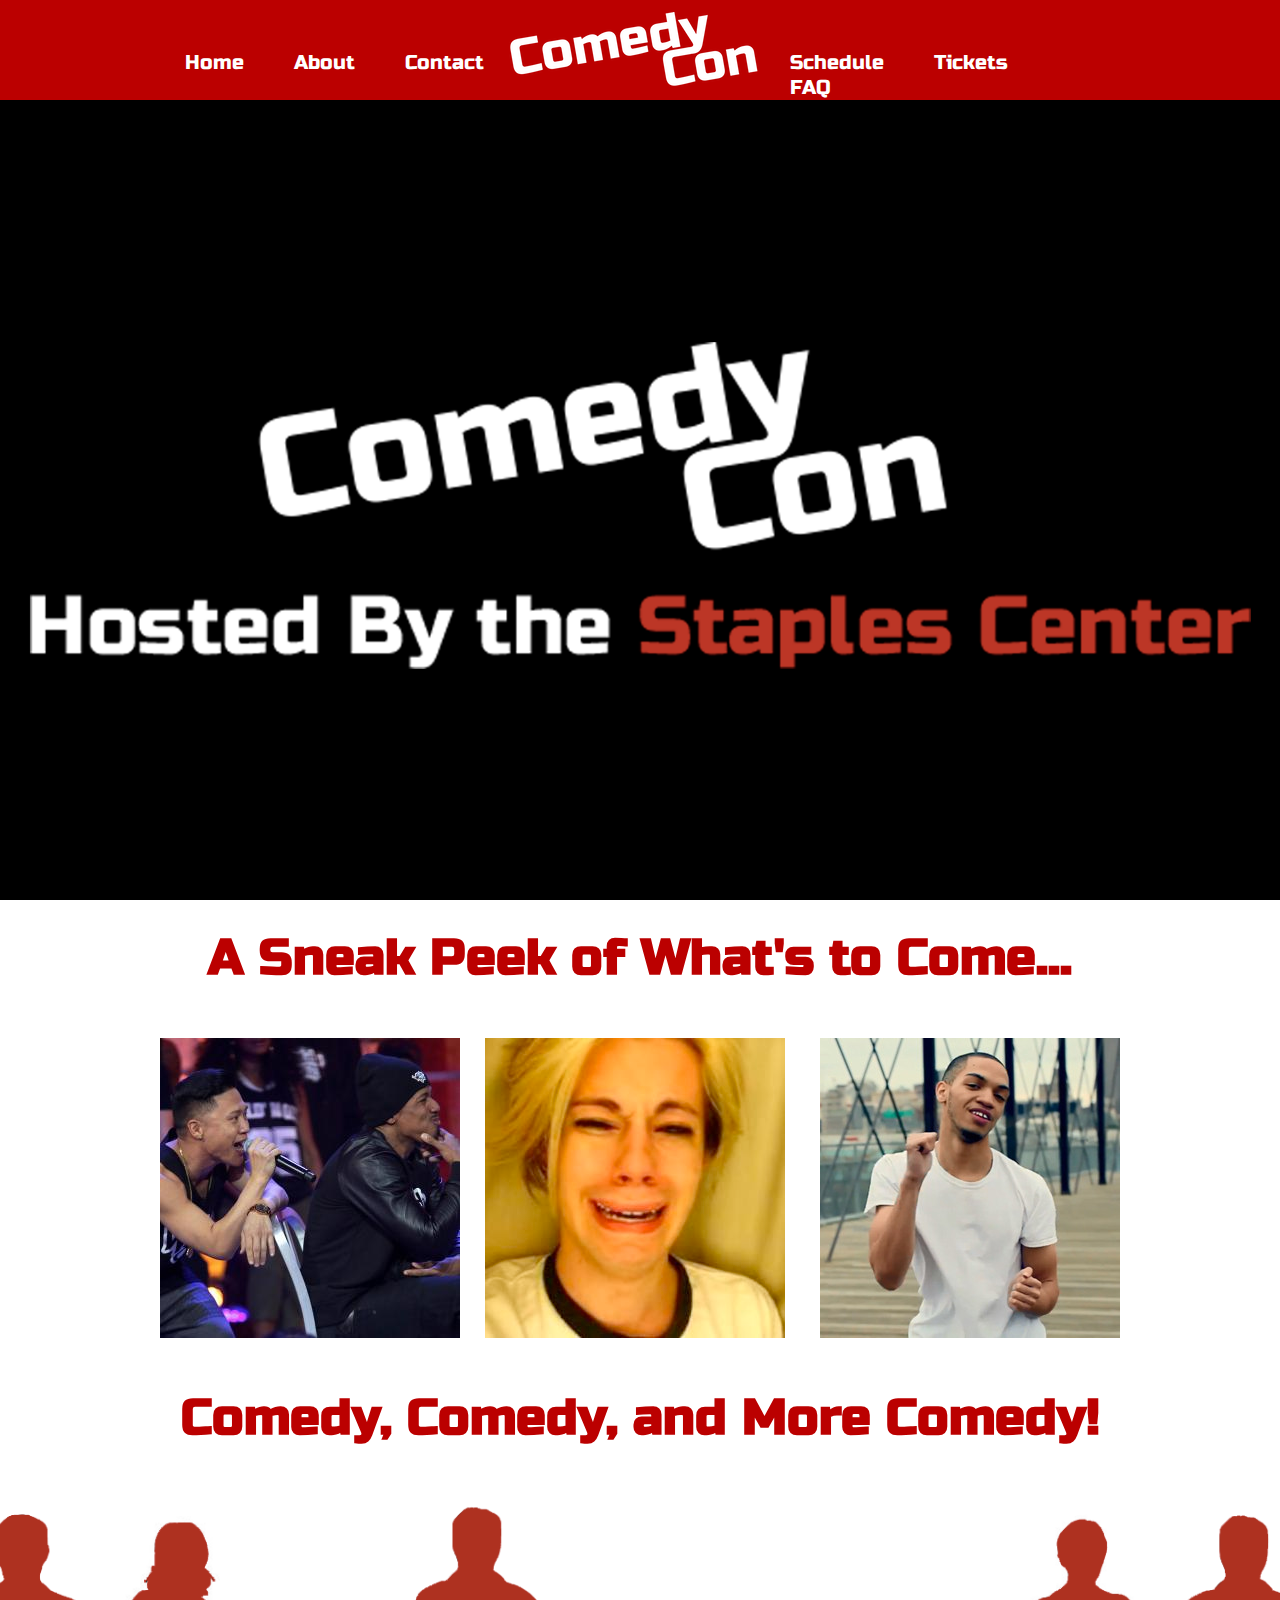
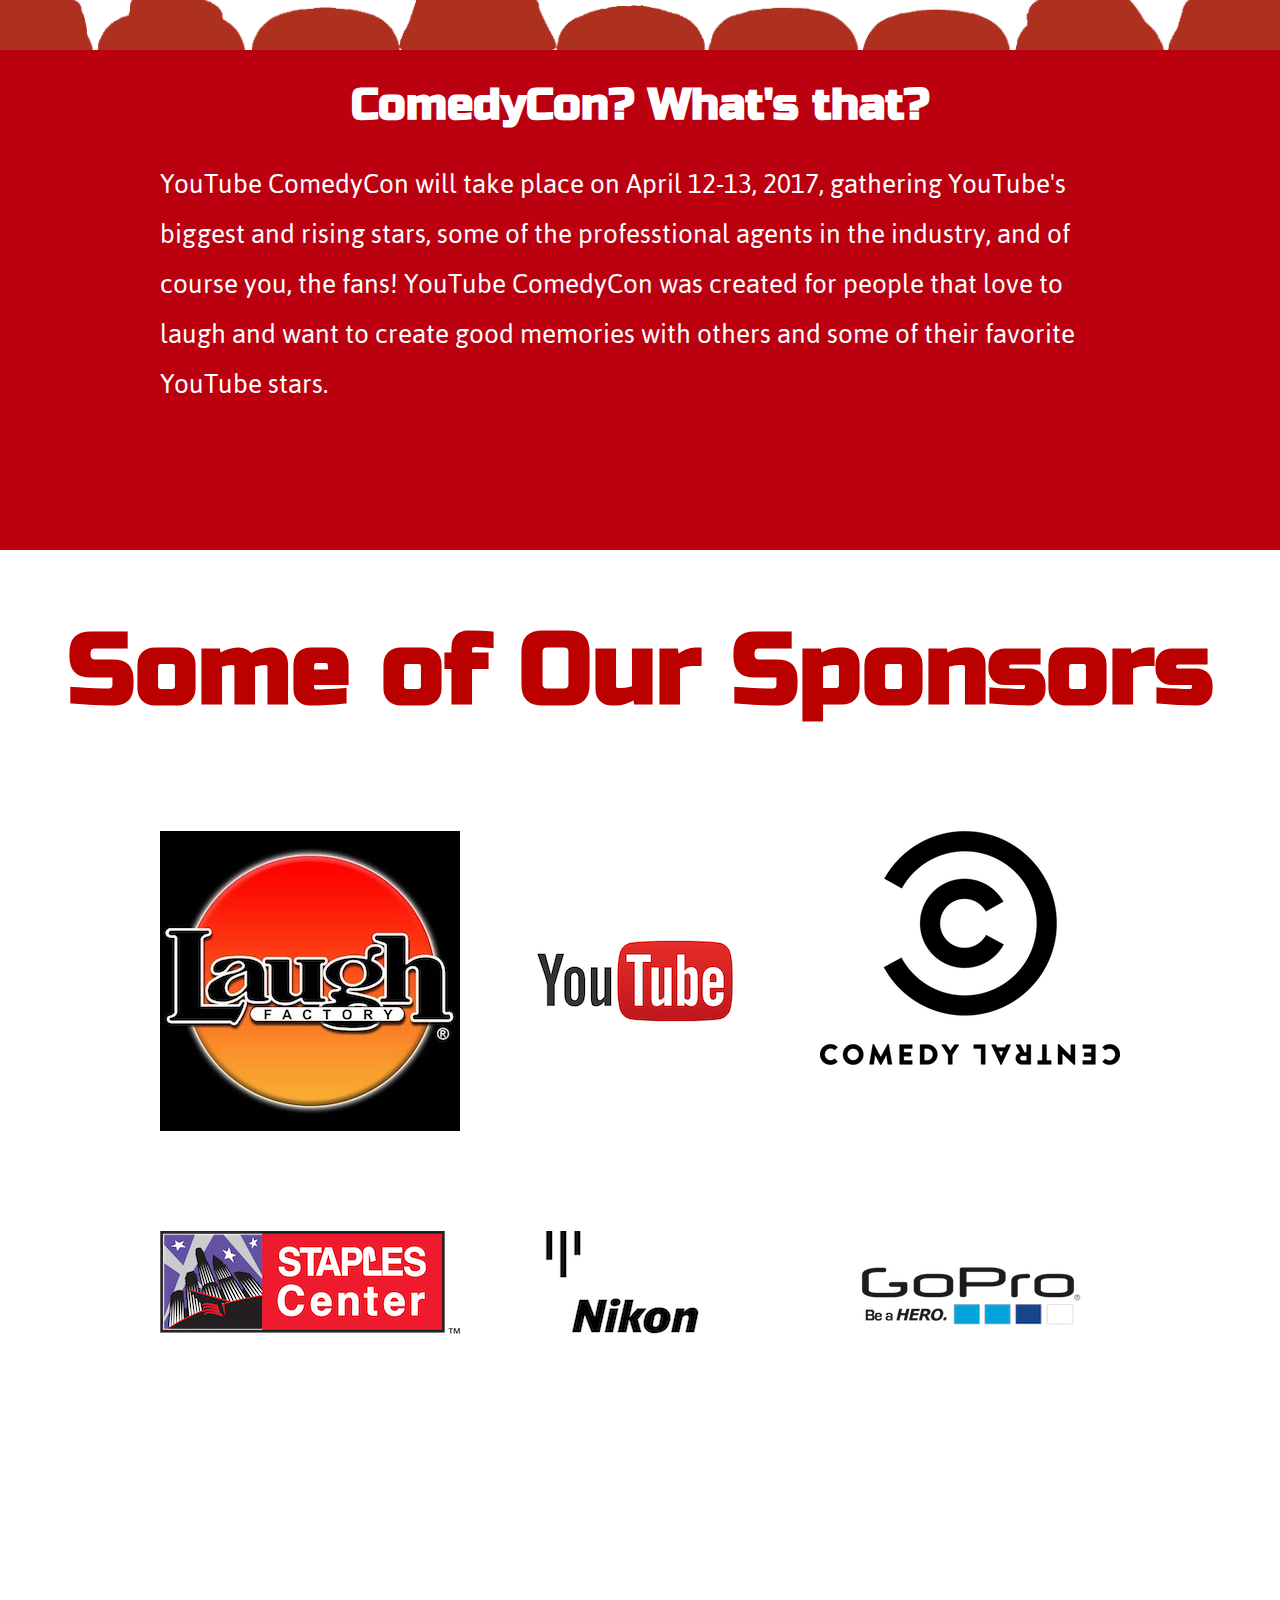
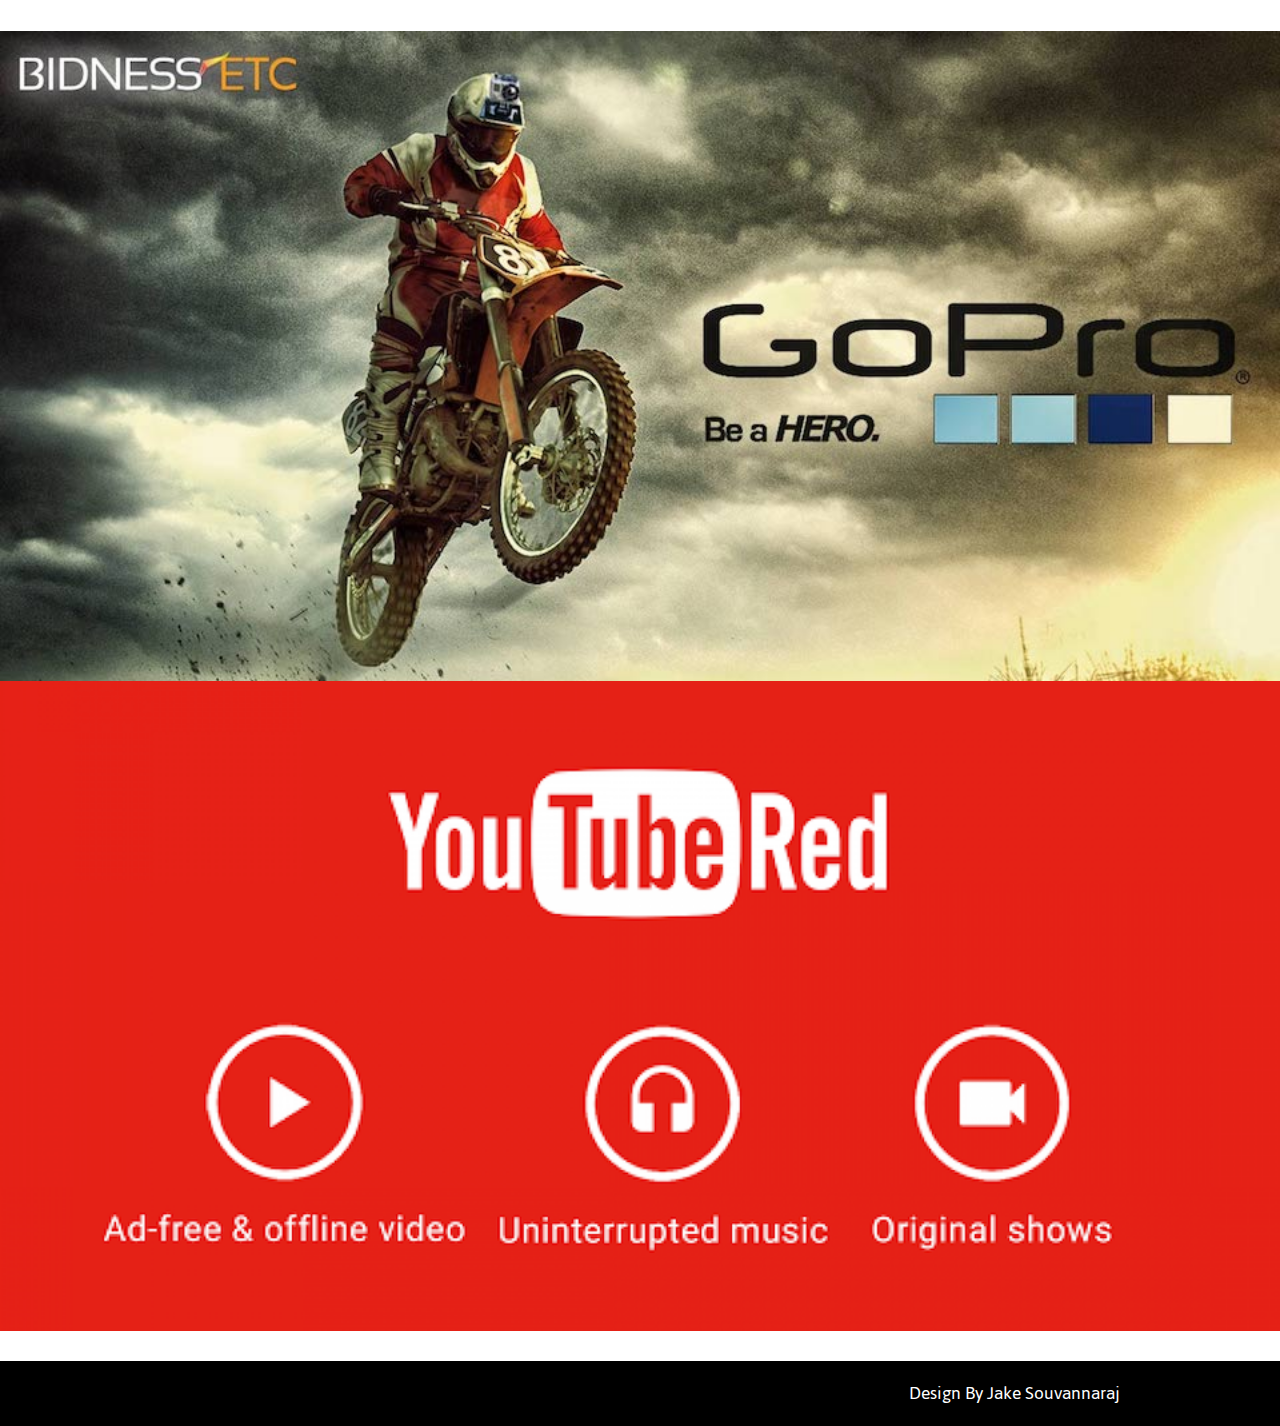
<file: index.html>
<!DOCTYPE html>
<html>
    <head>
        <title>YouTube ComedyCon: America's Largest Comedy Festival</title>
        <link href="style.css" type="text/css" rel="stylesheet">
        <link href="https://fonts.googleapis.com/css?family=Jaldi|Russo+One" rel="stylesheet">
    </head>
    
    <body>
           <div id="header" class="clearfix">
        <ul>
            <li><a href="index.html">Home</a></li>
            <li><a href="about.html">About</a></li>
            <li><a href="contact.html">Contact</a></li>
            <li><a class="logo" href="index.html"></a></li>
            <li><a href="schedule.html">Schedule</a></li>
            <li><a href="tickets.html">Tickets</a></li>
            <li><a href="faq.html">FAQ</a></li>
        </ul>
    </div><!--end header-->
        
        <div id="backgroundwrapper">
            
        </div>
        
        <div id="texturehighlights"><br><br>
            <h1>A Sneak Peek of What's to Come...</h1>
            <div id="highlights">
                <div class="highlightbox"><img src="images/timothydelaghettohighlight.jpeg"></div>
                <div class="highlightbox"><img src="images/chriscrockerhighlight.jpg"></div>
                <div class="highlightboxlast"><img src="images/icejjfishhighlight.jpg"></div>
            </div>
            <h1>Comedy, Comedy, and More Comedy!</h1>
        </div>
        
        <div id="briefintro">
            <div class="center2">
                <br><br>
                <h1>ComedyCon? What's that?</h1><br><br>
                <p>YouTube ComedyCon will take place on April 12-13, 2017, gathering YouTube's biggest and rising stars, some of the professtional agents in the industry, and of course you, the fans! YouTube ComedyCon was created for people that love to laugh and want to create good memories with others and some of their favorite YouTube stars.</p>
            </div>
        </div>
        
           <div id="sponsorsbox"><br>
               <h1>Some of Our Sponsors</h1>
            <div id="sponsorships">
                <div class="sponsor"><img src="images/laughfactory.jpg" ></div>
                <div class="sponsor"><img src="images/youtubesponsor.png"></div>
                <div class="sponsorlast"><img src="images/comedycentralsponsor.png"></div>
                <div class="sponsor"><img src="images/staplessponsor.png"></div>
                <div class="sponsor"><img src="images/nikonsponsor.jpg"></div>
                <div class="sponsorlast"><img src="images/gopro.png"></div>
            </div>
        </div>
        
        <a href="https://gopro.com"><div id="ad1">
            
        </div></a>
        
        <a href="https://www.youtube.com/red"><div id="ad2">
            
        </div></a>
        
        <div id="footer">
            <div class="footerholder">
            <p>Design By Jake Souvannaraj</p>
            </div>
        </div>
    </body>

</html>
</file>
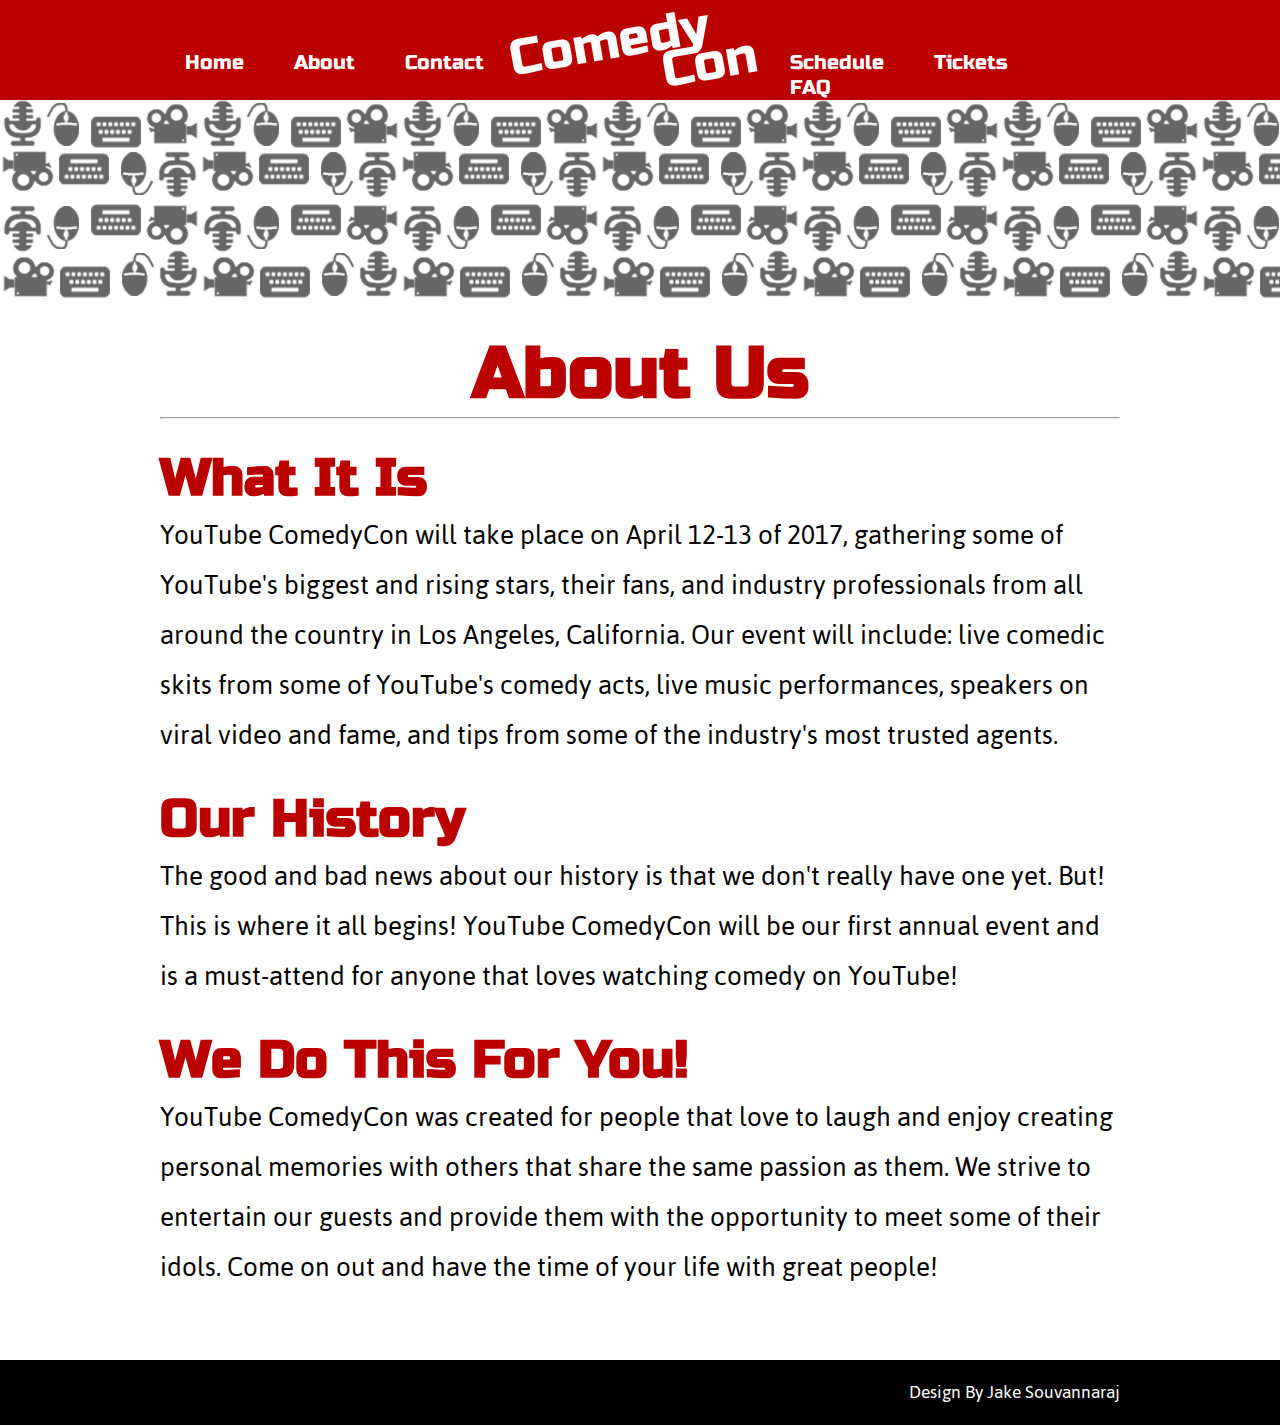
<file: about.html>
<!DOCTYPE html>
<html>
    <head>
        <title>YouTube ComedyCon: America's Largest Comedy Festival</title>
        <link href="style.css" type="text/css" rel="stylesheet">
        <link href="https://fonts.googleapis.com/css?family=Jaldi|Russo+One" rel="stylesheet">
    </head>
    
    <body>
          <div id="header" class="clearfix">
        <ul>
            <li><a href="index.html">Home</a></li>
            <li><a href="about.html">About</a></li>
            <li><a href="contact.html">Contact</a></li>
            <li><a class="logo" href="index.html"></a></li>
            <li><a href="schedule.html">Schedule</a></li>
            <li><a href="tickets.html">Tickets</a></li>
            <li><a href="faq.html">FAQ</a></li>
        </ul>
    </div><!--end header-->
        
        <div id="pattern"></div>
        
        <div id="aboutwrapper">
            <h1>About Us</h1><hr><br><br>
            <h2>What It Is</h2>
            <p align="left">YouTube ComedyCon will take place on April 12-13 of 2017, gathering some of YouTube's biggest and rising stars, their fans, and industry professionals from all around the country in Los Angeles, California. Our event will include: live comedic skits from some of YouTube's comedy acts, live music performances, speakers on viral video and fame, and tips from some of the industry's most trusted agents.</p><br><br>
            <h2>Our History</h2>
            <p align="left">The good and bad news about our history is that we don't really have one yet. But! This is where it all begins! YouTube ComedyCon will be our first annual event and is a must-attend for anyone that loves watching comedy on YouTube!</p><br><br>
            <h2>We Do This For You!</h2>
            <p align="left">YouTube ComedyCon was created for people that love to laugh and enjoy creating personal memories with others that share the same passion as them. We strive to entertain our guests and provide them with the opportunity to meet some of their idols. Come on out and have the time of your life with great people!</p>
            
        </div>
        
        <div id="footer">
            <div class="footerholder">
            <p>Design By Jake Souvannaraj</p>
            </div>
        </div>
    </body>

</html>
</file>
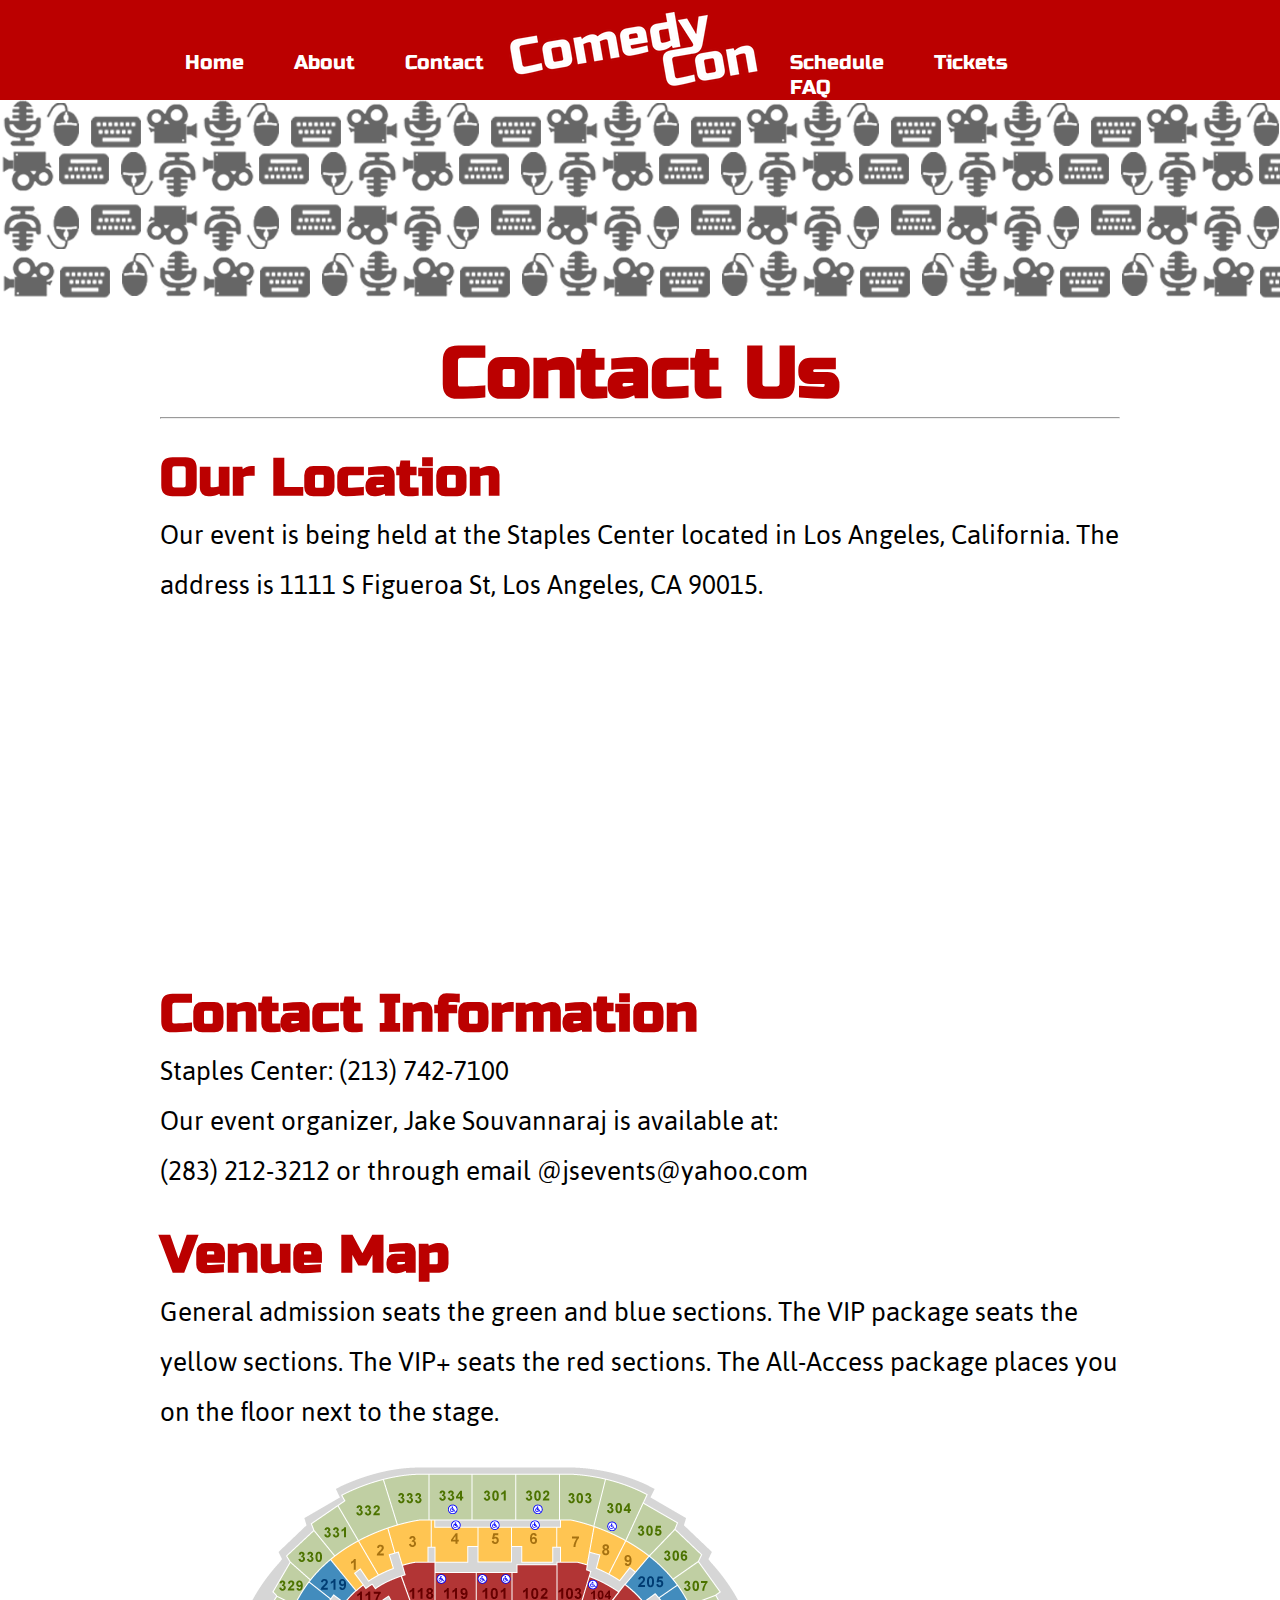
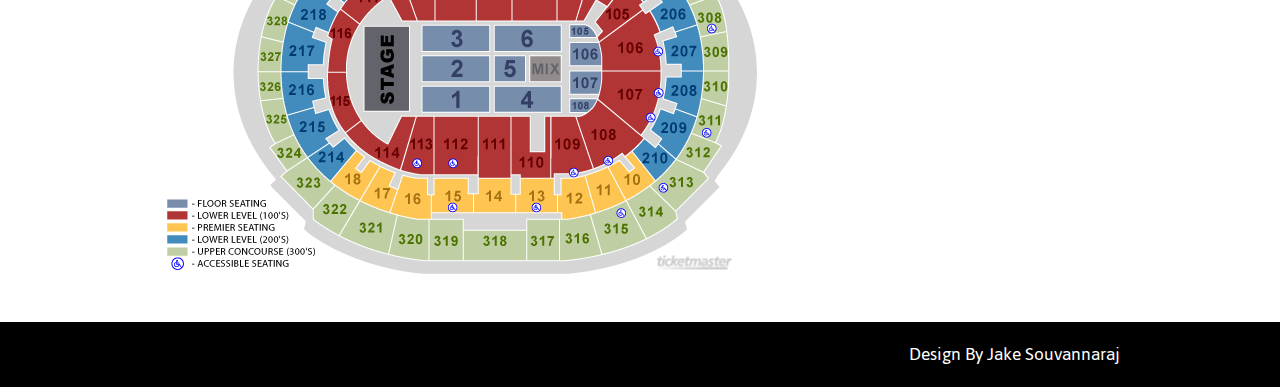
<file: contact.html>
<!DOCTYPE html>
<html>
    <head>
        <title>YouTube ComedyCon: America's Largest Comedy Festival</title>
        <link href="style.css" type="text/css" rel="stylesheet">
        <link href="https://fonts.googleapis.com/css?family=Jaldi|Russo+One" rel="stylesheet">
    </head>
    
    <body>
           <div id="header" class="clearfix">
        <ul>
            <li><a href="index.html">Home</a></li>
            <li><a href="about.html">About</a></li>
            <li><a href="contact.html">Contact</a></li>
            <li><a class="logo" href="index.html"></a></li>
            <li><a href="schedule.html">Schedule</a></li>
            <li><a href="tickets.html">Tickets</a></li>
            <li><a href="faq.html">FAQ</a></li>
        </ul>
    </div><!--end header-->
        
         <div id="pattern"></div>
        
        <div id="contactwrapper">
            <h1>Contact Us</h1><hr><br><br>
            
            <h2>Our Location</h2>
            <p align="left">Our event is being held at the Staples Center located in Los Angeles, California. The address is 1111 S Figueroa St, Los Angeles, CA 90015.</p><br><br>
            
            <div style="width: 100%"><iframe width="100%" height="300" src="http://www.mapi.ie/create-google-map/map.php?width=100%&amp;height=300&amp;hl=en&amp;q=1111%20S%20Figueroa%20St%2C%20Los%20Angeles%2C%20CA%2090015+(Staples%20Center)&amp;ie=UTF8&amp;t=&amp;z=17&amp;iwloc=A&amp;output=embed" frameborder="0" scrolling="no" marginheight="0" marginwidth="0"><a href="http://www.mapsdirections.info/pl/stworz-mape-google/">mapa google na stronie</a> na <a href="http://www.mapsdirections.info/pl/">Narzędzie Planowania Trasy</a></iframe></div><br /> <br><br>
            
            <h2>Contact Information</h2>
            <ul>
                <li>Staples Center: (213) 742-7100</li>
                <li>Our event organizer, Jake Souvannaraj is available at: <br>(283) 212-3212 or through email @jsevents@yahoo.com</li>
            </ul><br><br>
            
            <h2>Venue Map</h2>
            <p align="left">General admission seats the green and blue sections. The VIP package seats the yellow sections. The VIP+ seats the red sections. The All-Access package places you on the floor next to the stage.</p><br><br>
            <img src="images/venuemap.gif"><br><br>
            
            
            
            
           
        </div>
        
        <div id="footer">
            <div class="footerholder">
            <p>Design By Jake Souvannaraj</p>
            </div>
        </div>
    </body>

</html>
</file>
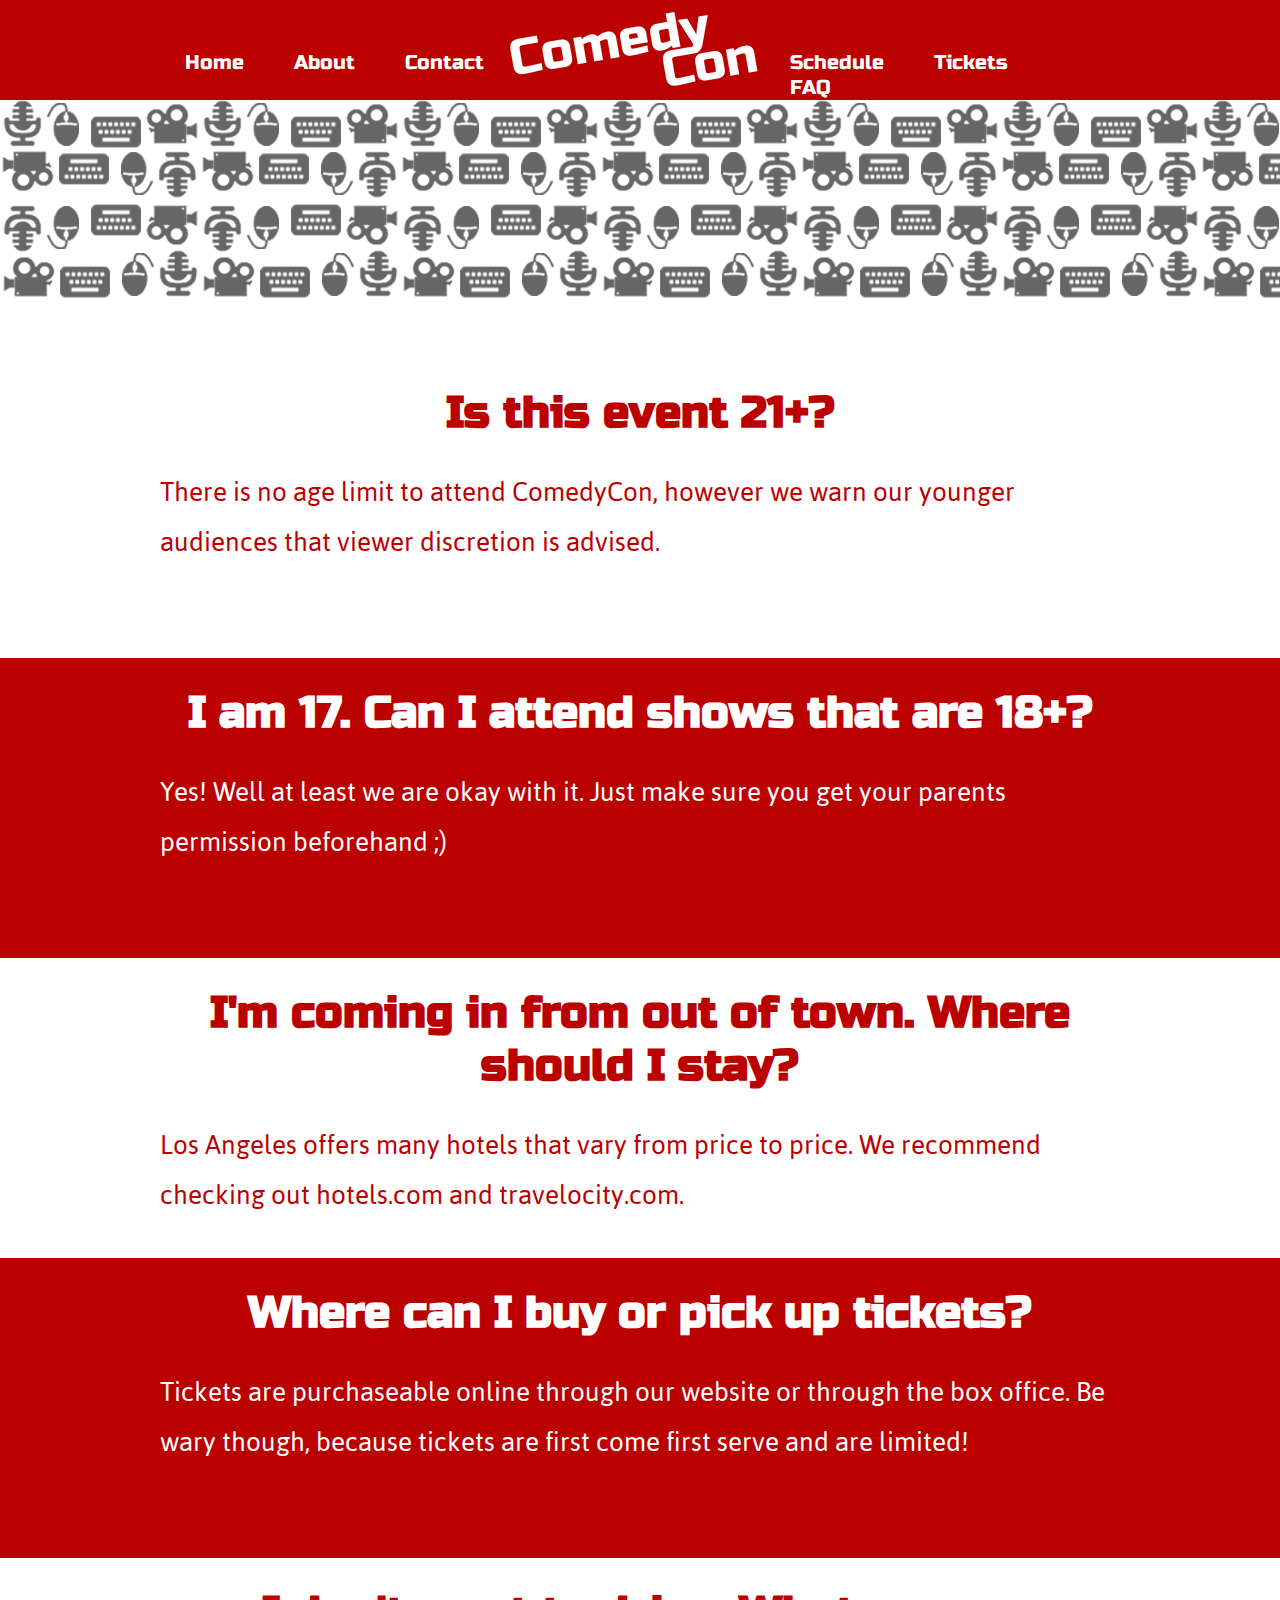
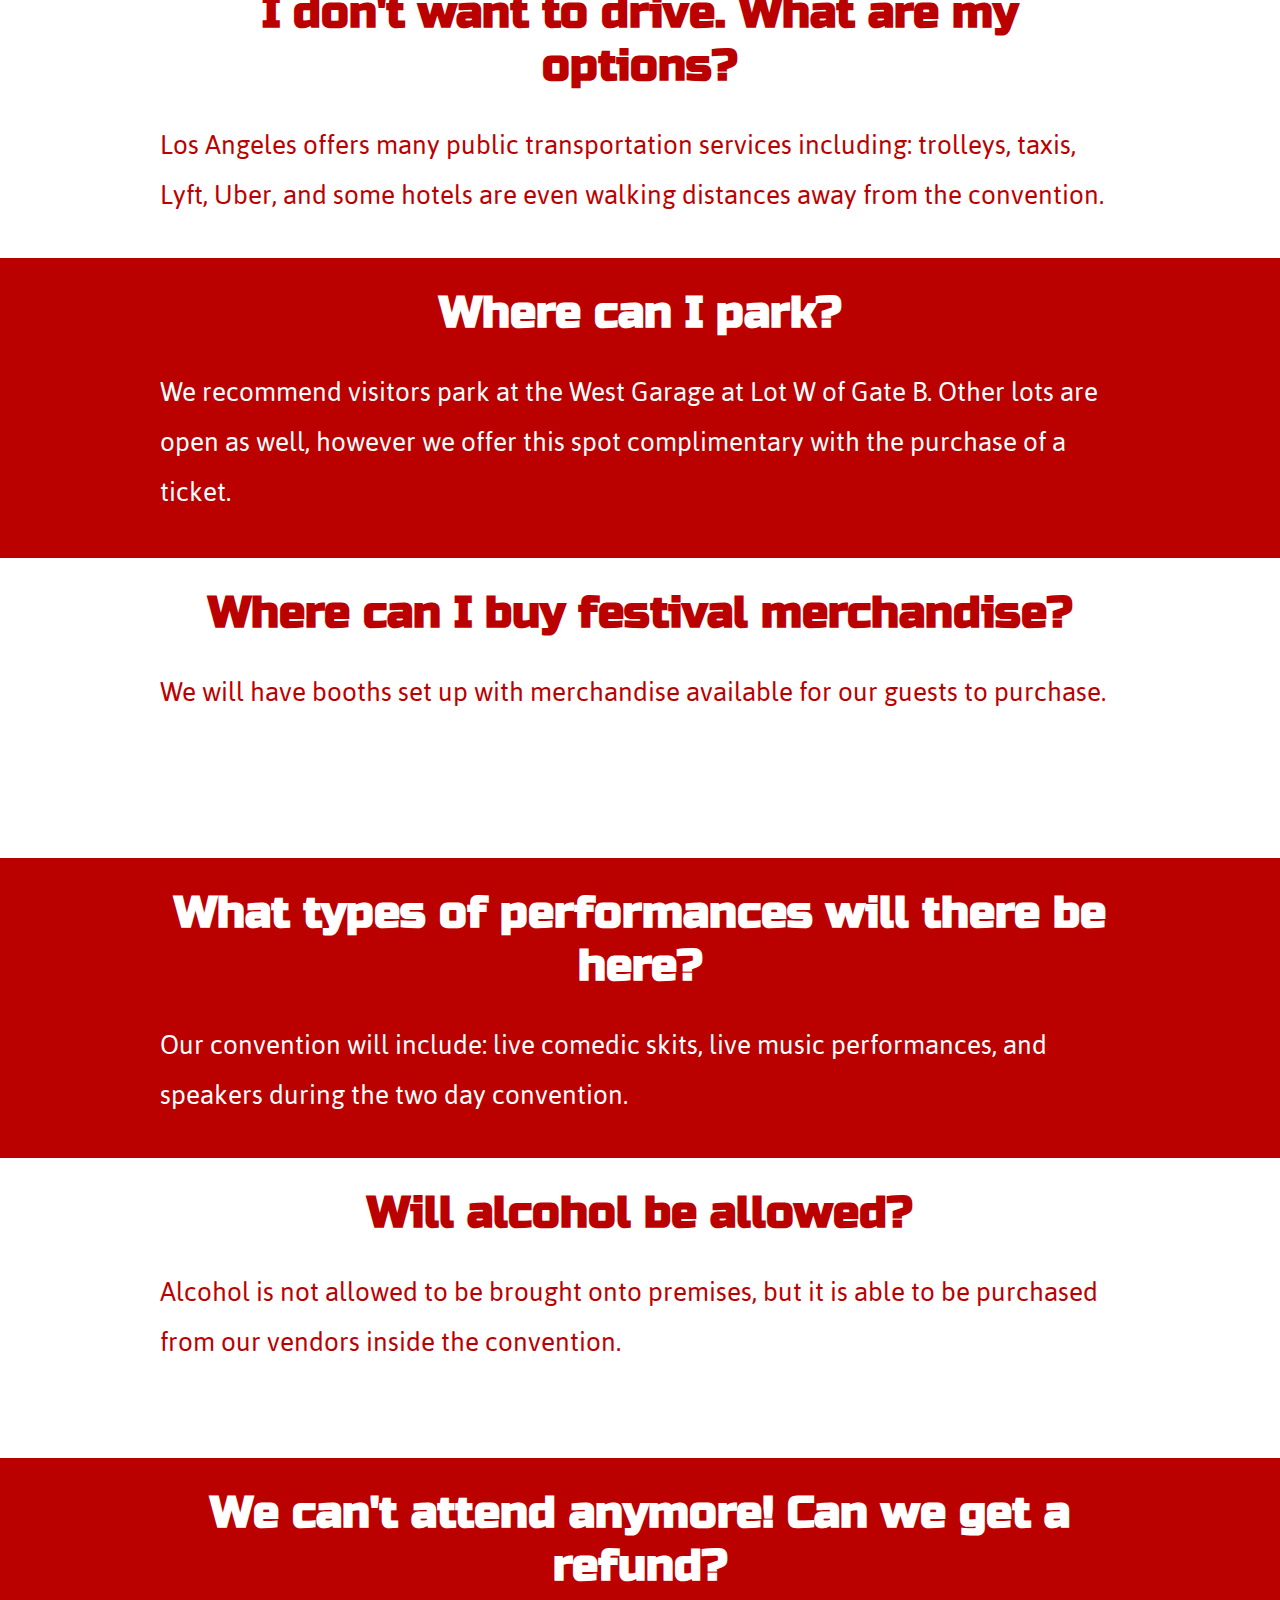
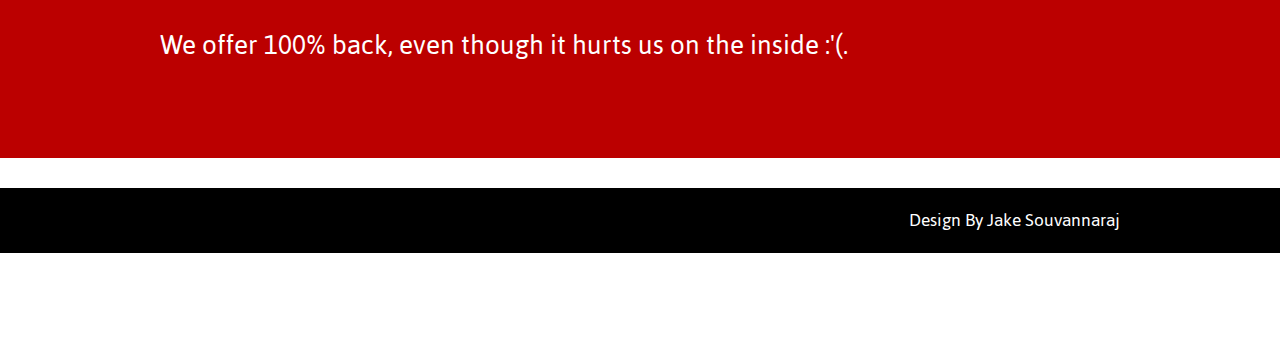
<file: faq.html>
<!DOCTYPE html>
<html>
    <head>
        <title>YouTube ComedyCon: America's Largest Comedy Festival</title>
        <link href="style.css" type="text/css" rel="stylesheet">
        <link href="https://fonts.googleapis.com/css?family=Jaldi|Russo+One" rel="stylesheet">
    </head>
    
    <body>
           <div id="header" class="clearfix">
        <ul>
            <li><a href="index.html">Home</a></li>
            <li><a href="about.html">About</a></li>
            <li><a href="contact.html">Contact</a></li>
            <li><a class="logo" href="index.html"></a></li>
            <li><a href="schedule.html">Schedule</a></li>
            <li><a href="tickets.html">Tickets</a></li>
            <li><a href="faq.html">FAQ</a></li>
        </ul>
    </div><!--end header-->
        
         <div id="pattern"></div><br><br>
        
        <div id="questionbox1">
            <div class="center"><br><br>
                <h1>Is this event 21+?</h1><br><br>
                <p>There is no age limit to attend ComedyCon, however we warn our younger audiences that viewer discretion is advised.</p>
            </div>
        </div>
        <div id="questionbox2">
            <div class="center2"><br><br>
                <h1>I am 17. Can I attend shows that are 18+?</h1><br><br>
                <p>Yes! Well at least we are okay with it. Just make sure you get your parents permission beforehand ;)</p>
            </div>
        </div>
        <div id="questionbox3">
            <div class="center"><br><br>
                <h1>I'm coming in from out of town. Where should I stay?</h1><br><br>
                <p>Los Angeles offers many hotels that vary from price to price. We recommend checking out hotels.com and travelocity.com.</p>
            </div>
        </div>
        <div id="questionbox4">
            <div class="center2"><br><br>
                <h1>Where can I buy or pick up tickets?</h1><br><br>
                <p>Tickets are purchaseable online through our website or through the box office. Be wary though, because tickets are first come first serve and are limited!</p>
            </div>
        </div>
        <div id="questionbox5">
            <div class="center"><br><br>
                <h1>I don't want to drive. What are my options?</h1><br><br>
                <p>Los Angeles offers many public transportation services including: trolleys, taxis, Lyft, Uber, and some hotels are even walking distances away from the convention.</p>
            </div>
        </div>
        <div id="questionbox6">
            <div class="center2"><br><br>
                <h1>Where can I park?</h1><br><br>
                <p>We recommend visitors park at the West Garage at Lot W of Gate B. Other lots are open as well, however we offer this spot complimentary with the purchase of a ticket. </p>
            </div>
        </div>
        <div id="questionbox7">
            <div class="center"><br><br>
                <h1>Where can I buy festival merchandise?</h1><br><br>
                <p>We will have booths set up with merchandise available for our guests to purchase.</p>
            </div>
        </div>
        <div id="questionbox8">
            <div class="center2"><br><br>
                <h1>What types of performances will there be here?</h1><br><br>
                <p>Our convention will include: live comedic skits, live music performances, and speakers during the two day convention.</p>
            </div>
        </div>
        <div id="questionbox9">
            <div class="center"><br><br>
                <h1>Will alcohol be allowed?</h1><br><br>
                <p>Alcohol is not allowed to be brought onto premises, but it is able to be purchased from our vendors inside the convention.</p>
            </div>
        </div>
        <div id="questionbox10">
            <div class="center2"><br><br>
                <h1>We can't attend anymore! Can we get a refund?</h1><br><br>
                <p>We offer 100% back, even though it hurts us on the inside :'(.</p>
            </div>
        </div>
        
        <div id="footer">
            <div class="footerholder">
            <p>Design By Jake Souvannaraj</p>
            </div>
        </div>
     
    </body>

</html>
</file>
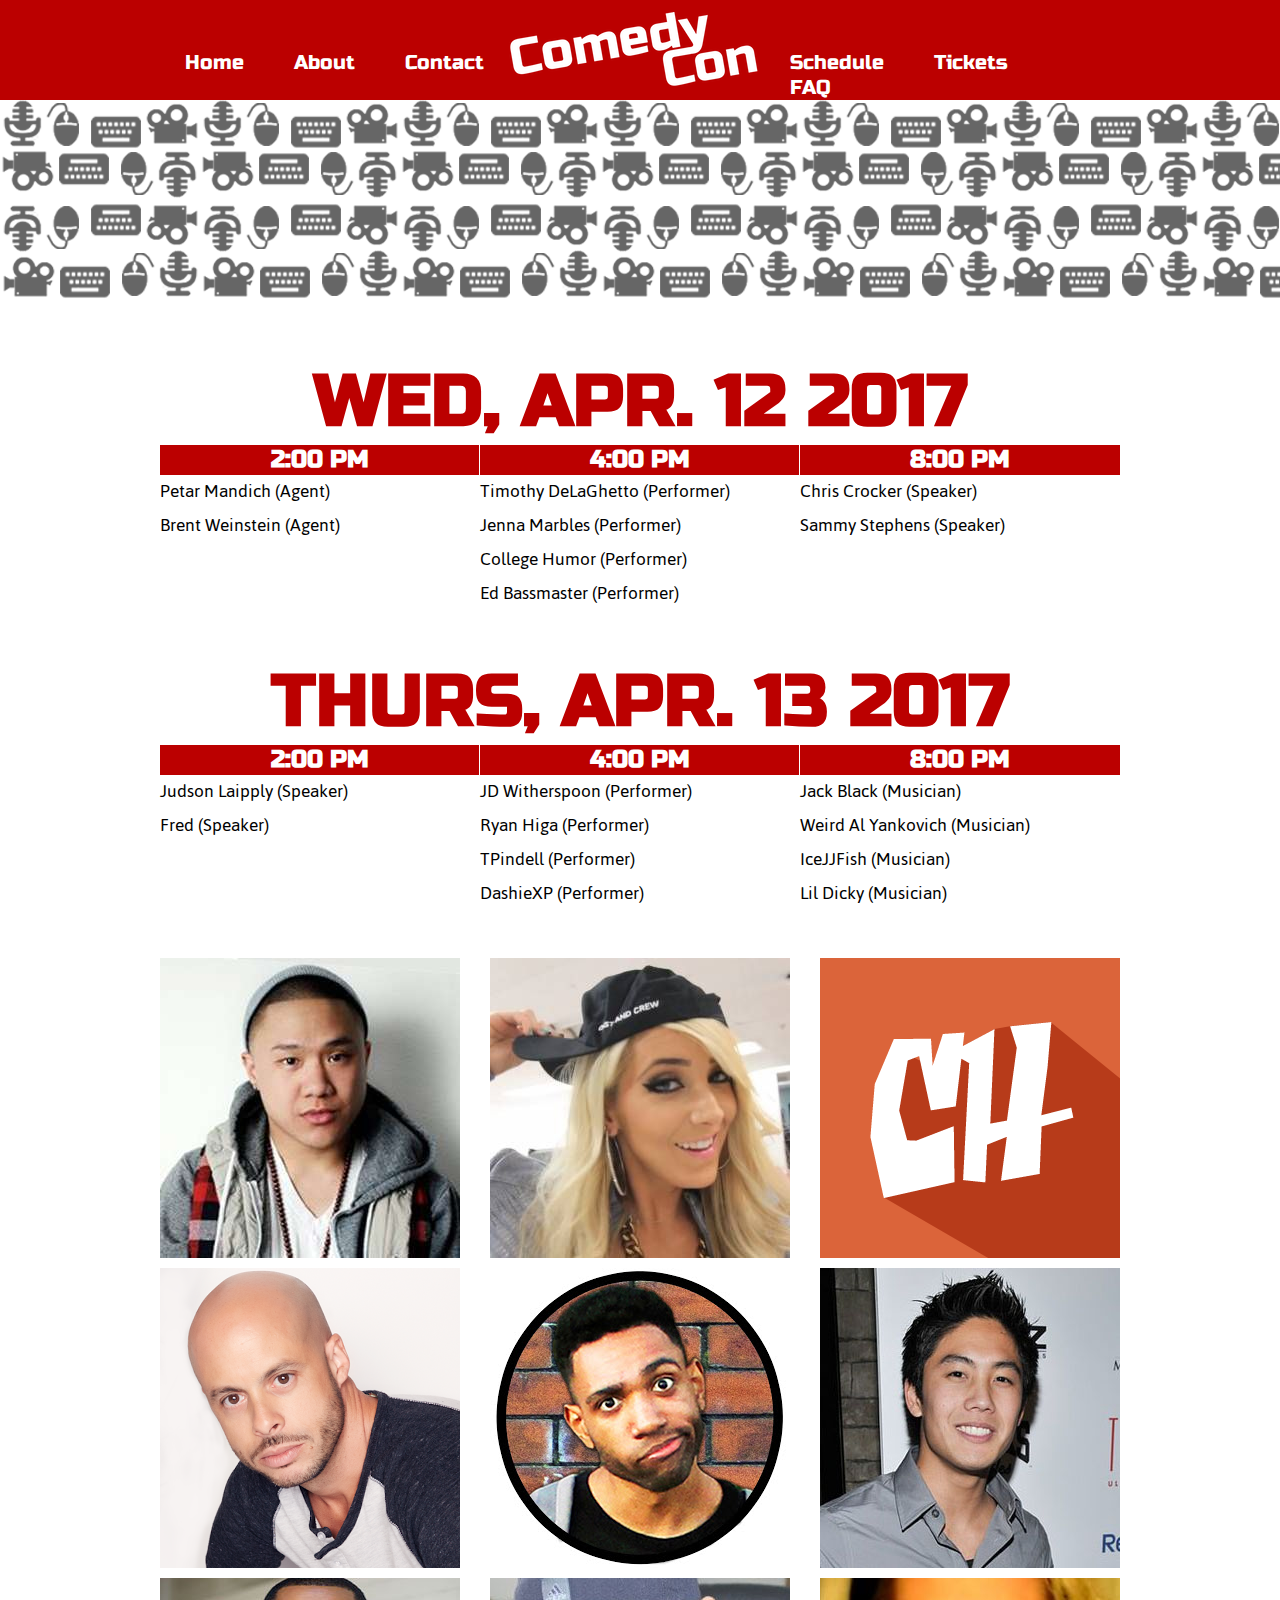
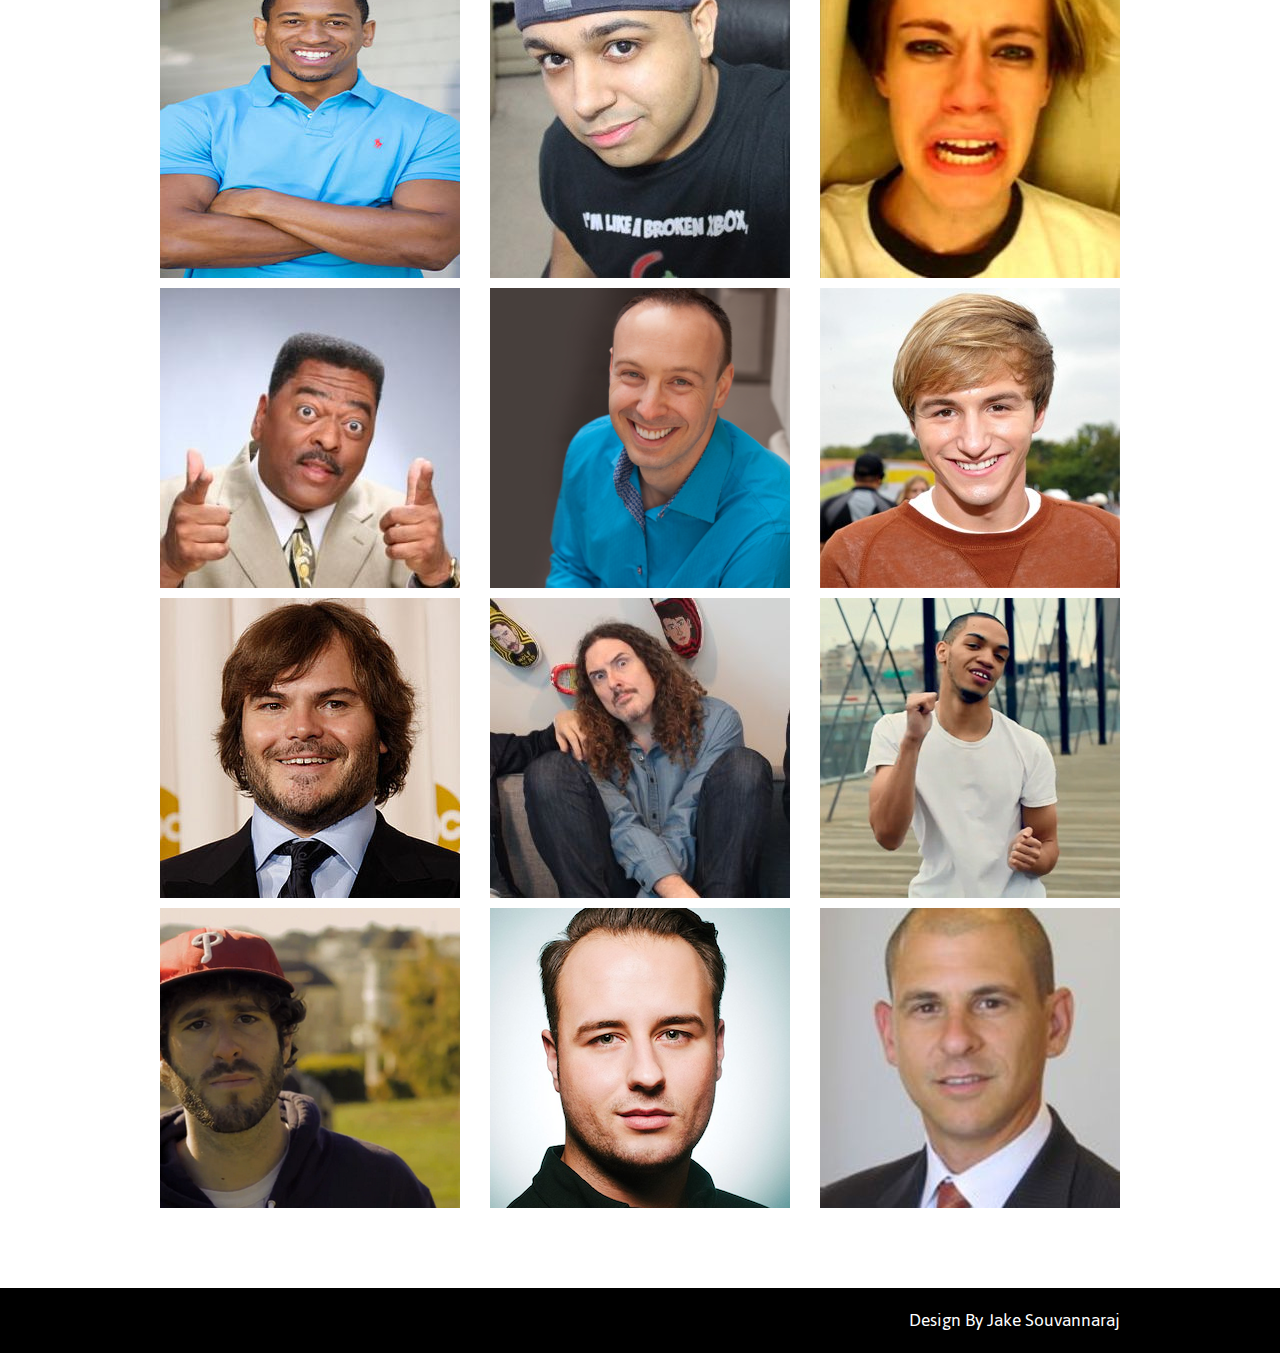
<file: schedule.html>
<!DOCTYPE html>
<html>
    <head>
        <title>YouTube ComedyCon: America's Largest Comedy Festival</title>
        <link href="style.css" type="text/css" rel="stylesheet">
        <link href="https://fonts.googleapis.com/css?family=Jaldi|Russo+One" rel="stylesheet">
    </head>
    
    <body>
       <div id="header" class="clearfix">
        <ul>
            <li><a href="index.html">Home</a></li>
            <li><a href="about.html">About</a></li>
            <li><a href="contact.html">Contact</a></li>
            <li><a class="logo" href="index.html"></a></li>
            <li><a href="schedule.html">Schedule</a></li>
            <li><a href="tickets.html">Tickets</a></li>
            <li><a href="faq.html">FAQ</a></li>
        </ul>
    </div><!--end header-->
        
         <div id="pattern"></div><br><br>
    
        
        <div id="schedulewrapper">
            <div id="scheduleheader">
                <h1>WED, APR. 12 2017</h1>
                <div class="scheduledivider1">
                    <h2>2:00 PM</h2>
                    <div class="scheduleperformer">
                        <ul>
                            <li>Petar Mandich (Agent)</li>
                            <li>Brent Weinstein (Agent)</li>
                        </ul>
                    </div>
                </div>
                <div class="scheduledivider2">
                    <h2>4:00 PM</h2>
                    <div class="scheduleperformer">
                        <ul>
                            <li>Timothy DeLaGhetto (Performer)</li>
                            <li>Jenna Marbles (Performer)</li>
                            <li>College Humor (Performer)</li>
                            <li>Ed Bassmaster (Performer)</li>
                        </ul>
                    </div>
                </div>
                <div class="scheduledivider3">
                    <h2>8:00 PM</h2>
                    <div class="scheduleperformer">
                        <ul>
                            <li>Chris Crocker (Speaker)</li>
                            <li>Sammy Stephens (Speaker)</li>
                        </ul>
                    </div>
                </div>
            </div> <br><br>
            
            
        </div>
        
        <div id="schedulewrapper2">
            <div id="scheduleheader2">
                <h1>THURS, APR. 13 2017</h1>
                 <div class="scheduledivider1">
                    <h2>2:00 PM</h2>
                    <div class="scheduleperformer">
                        <ul>
                            <li>Judson Laipply (Speaker)</li>
                            <li>Fred (Speaker)</li>
                        </ul>
                    </div>
                </div>
                <div class="scheduledivider2">
                    <h2>4:00 PM</h2>
                    <div class="scheduleperformer">
                        <ul>
                            <li>JD Witherspoon (Performer)</li>
                            <li>Ryan Higa (Performer)</li>
                            <li>TPindell (Performer)</li>
                            <li>DashieXP (Performer)</li>
                        </ul>
                    </div>
                </div>
                <div class="scheduledivider3">
                    <h2>8:00 PM</h2>
                    <div class="scheduleperformer">
                        <ul>
                            <li>Jack Black (Musician)</li>
                            <li>Weird Al Yankovich (Musician)</li>
                            <li>IceJJFish (Musician)</li>
                            <li>Lil Dicky (Musician)</li>
                        </ul>
                    </div>
                </div>
                
            </div> <br><br>
            
            
        </div>
        

            
            
        
        
            <div id="biosholder">
            <a href="https://www.youtube.com/user/TimothyDeLaGhetto2"><div class="box"><img src="images/timothydelaghetto.jpg"></div></a>
            <a href="https://www.youtube.com/user/JennaMarbles"><div class="box"><img src="images/jennamarbles.jpg"></div></a>
            <a href="https://www.youtube.com/user/collegehumor"><div class="boxnomargin"><img src="images/collegehumor.jpg"></div></a>
            <a href="https://www.youtube.com/user/edbassmaster"><div class="box"><img src="images/edbassmaster.png"></div></a>
            <a href="https://www.youtube.com/user/WhoisUTV"><div class="box"><img src="images/jdwitherspoon.jpg"></div></a>
            <a href="https://www.youtube.com/user/nigahiga"><div class="boxnomargin"><img src="images/ryanhiga.jpg"></div></a>
            <a href="https://www.youtube.com/user/tpindell3"><div class="box"><img src="images/tpindell.jpeg"></div></a>
            <a href="https://www.youtube.com/user/DashieXP"><div class="box"><img src="images/dashiexp.jpg"></div></a>
            <a href="https://en.wikipedia.org/wiki/Chris_Crocker"><div class="boxnomargin"><img src="images/chriscrocker.jpg"></div></a>
            <a href="http://myweb.ecomplanet.com/flmm5719/mycustompage0052.htm"><div class="box"><img src="images/sammystephens.jpeg"></div></a>
            <a href="https://en.wikipedia.org/wiki/Judson_Laipply"><div class="box"><img src="images/judson.png"></div></a>
            <a href="https://en.wikipedia.org/wiki/Lucas_Cruikshank"><div class="boxnomargin"><img src="images/fred.jpg"></div></a>
            <a href="https://en.wikipedia.org/wiki/Jack_Black"><div class="box"><img src="images/jackblack.jpg"></div></a>
            <a href="https://en.wikipedia.org/wiki/%22Weird_Al%22_Yankovic"><div class="box"><img src="images/weirdal.jpg"></div></a>
            <a href="https://www.youtube.com/user/IceJJfish"><div class="boxnomargin"><img src="images/icejjfish.jpg"></div></a>
            <a href="https://en.wikipedia.org/wiki/Lil_Dicky"><div class="box"><img src="images/lildicky"></div></a>
            <a href="https://www.linkedin.com/in/petarmandich?authType=NAME_SEARCH&authToken=3JFQ&locale=en_US&trk=tyah&trkInfo=clickedVertical%3Amynetwork%2CclickedEntityId%3A49141296%2CauthType%3ANAME_SEARCH%2Cidx%3A1-1-1%2CtarId%3A1481137403847%2Ctas%3Apetar%20mandich"><div class="box"><img src="images/petarmandich.png"></div></a>
            <a href="https://www.linkedin.com/in/brentweinstein"><div class="boxnomargin"><img src="images/brentweinstein.jpeg"></div></a>
        </div>
        
        <div id="footer">
            <div class="footerholder">
            <p>Design By Jake Souvannaraj</p>
            </div>
        </div>
    </body>

</html>
</file>
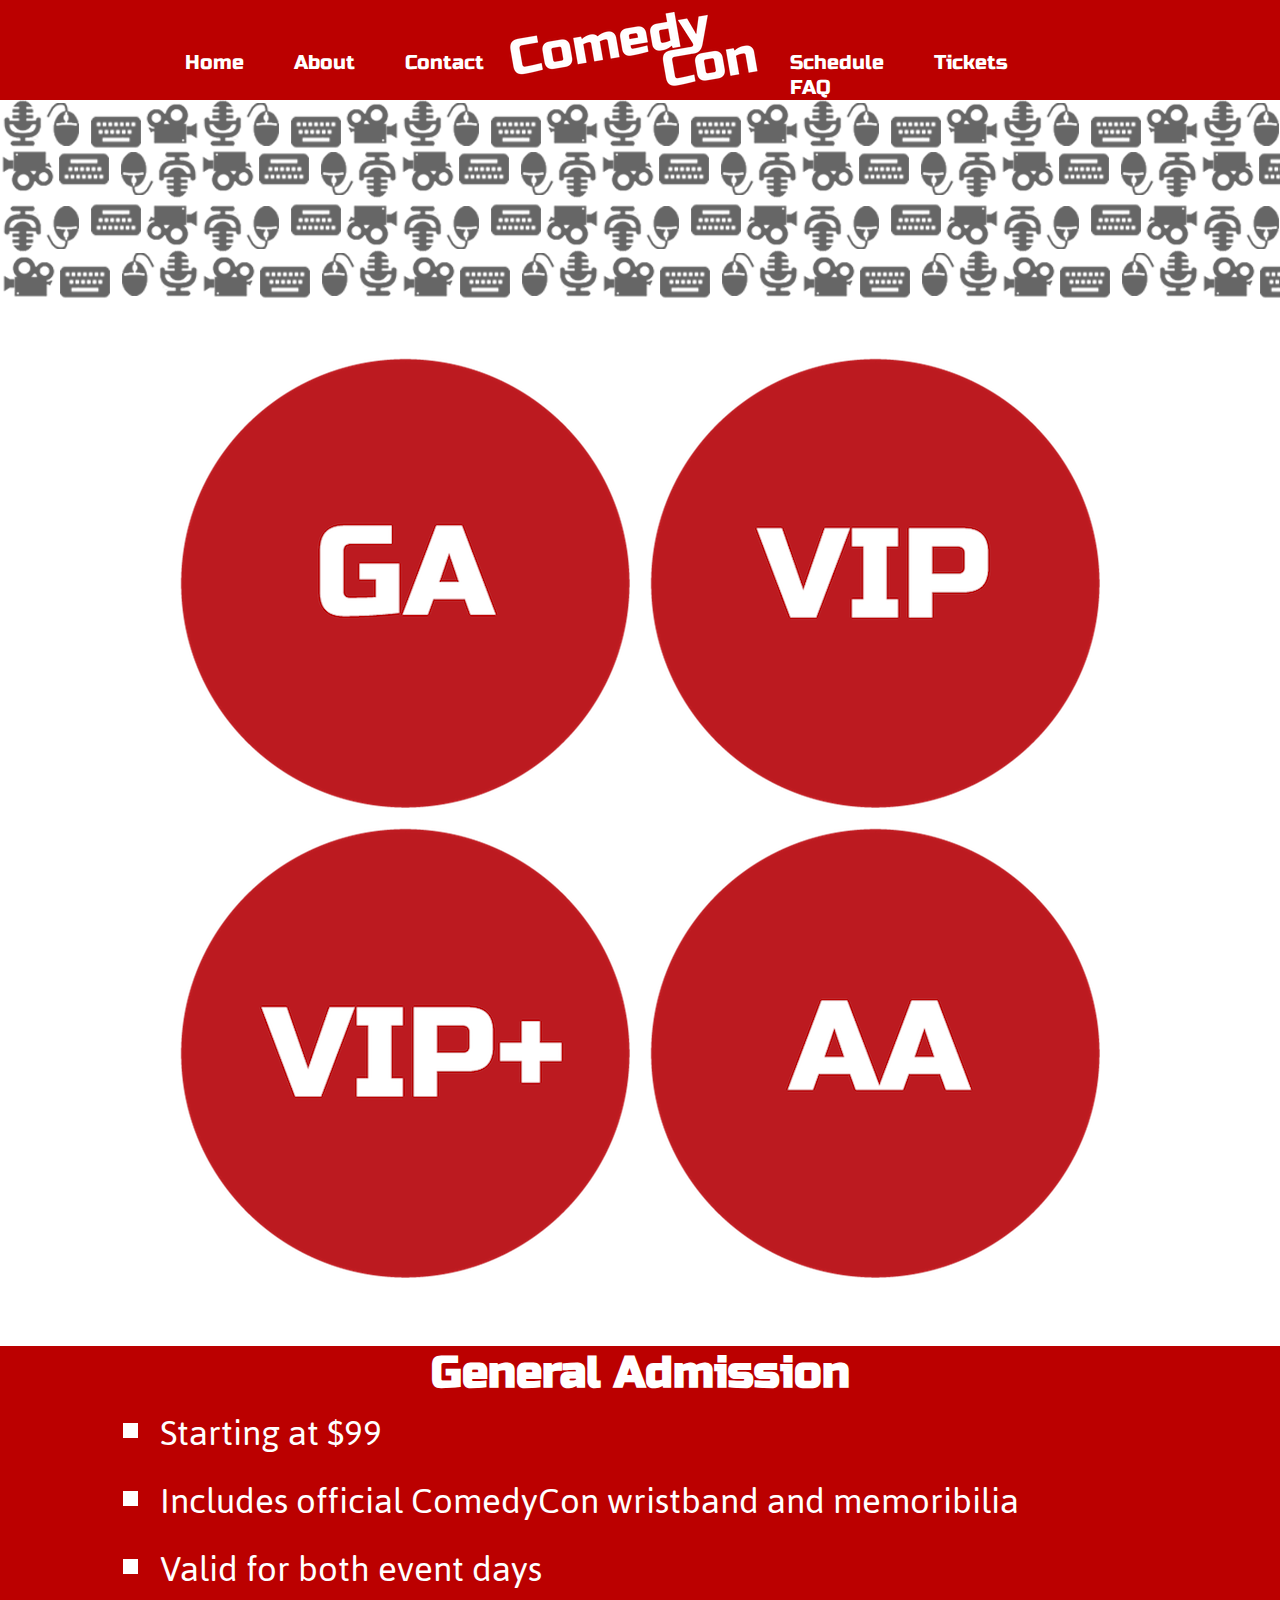
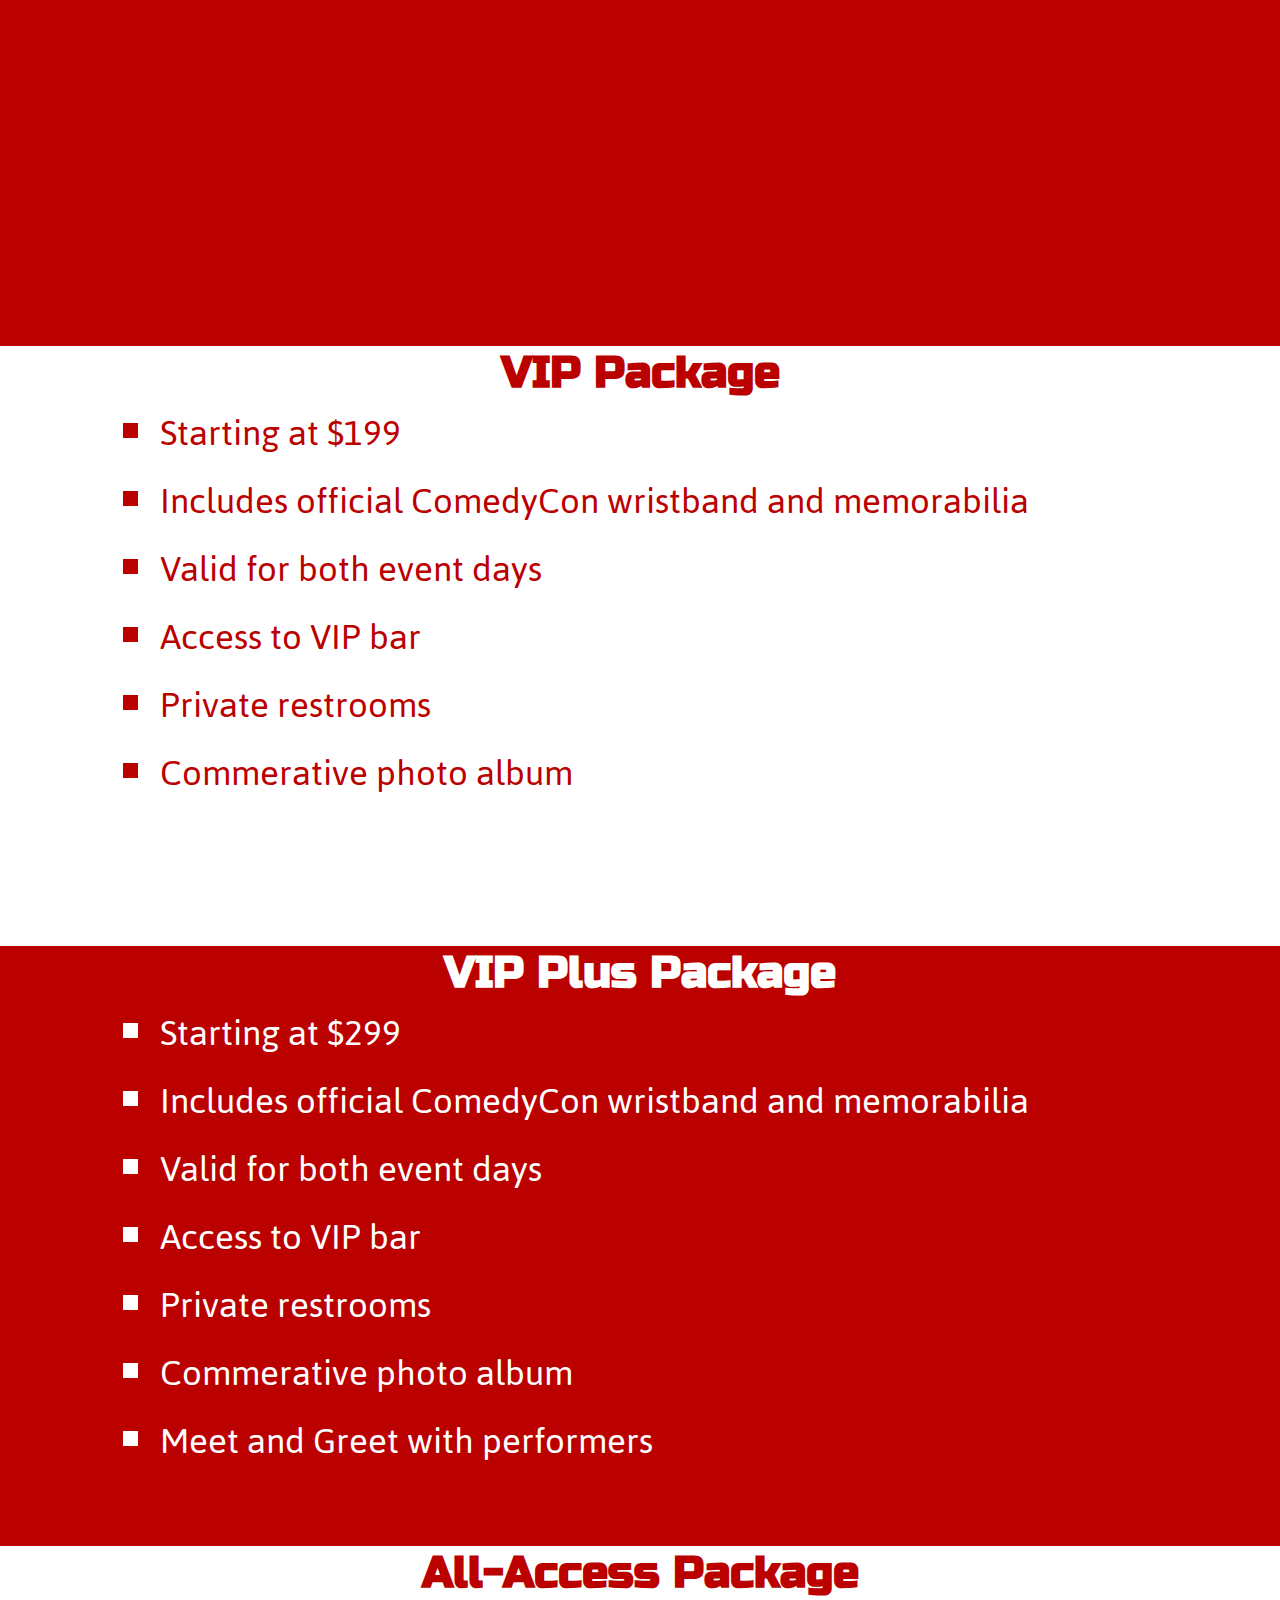
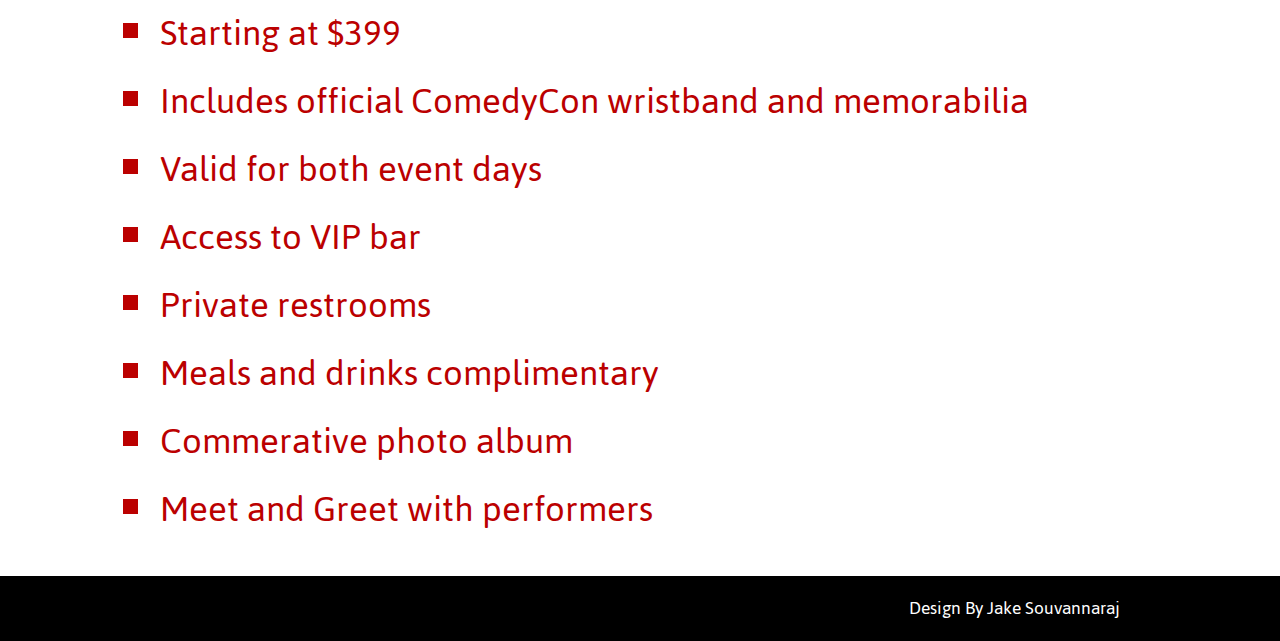
<file: tickets.html>
<!DOCTYPE html>
<html>
    <head>
        <title>YouTube ComedyCon: America's Largest Comedy Festival</title>
        <link href="style.css" type="text/css" rel="stylesheet">
        <link href="https://fonts.googleapis.com/css?family=Jaldi|Russo+One" rel="stylesheet">
    </head>
    
    <body>
           <div id="header" class="clearfix">
        <ul>
            <li><a href="index.html">Home</a></li>
            <li><a href="about.html">About</a></li>
            <li><a href="contact.html">Contact</a></li>
            <li><a class="logo" href="index.html"></a></li>
            <li><a href="schedule.html">Schedule</a></li>
            <li><a href="tickets.html">Tickets</a></li>
            <li><a href="faq.html">FAQ</a></li>
        </ul>
    </div><!--end header-->
        
         <div id="pattern"></div><br><br>
        
        <div id="ticketholder">
            <a href="#general"><img src="images/generaladmission.png"></a>
            <a href="#vip"><img src="images/vip.png"></a>
            <a href="#plus"><img src="images/vipplus.png"></a>
            <a href="#all"><img src="images/allaccess.png"></a>
        </div><br><br>
        
        <div id="generaladmission">
            <div class="center2">
                <a name="general"><h1>General Admission</h1>
                <ul>
                    <li>Starting at $99</li>
                    <li>Includes official ComedyCon wristband and memoribilia</li>
                    <li>Valid for both event days</li>
                </ul></a>
            </div>
        </div>
        <div id="vip">
            <div class="center">
                <a name="vip"><h1>VIP Package</h1>
                <ul>
                    <li>Starting at $199</li>
                    <li>Includes official ComedyCon wristband and memorabilia</li>
                    <li>Valid for both event days</li>
                    <li>Access to VIP bar</li>
                    <li>Private restrooms</li>
                    <li>Commerative photo album</li>
                </ul></a>
            </div>
        </div>
        <div id="vipplus">
            <div class="center2">
                <a name="plus"><h1>VIP Plus Package</h1>
                <ul>
                    <li>Starting at $299</li>
                    <li>Includes official ComedyCon wristband and memorabilia</li>
                    <li>Valid for both event days</li>
                    <li>Access to VIP bar</li>
                    <li>Private restrooms</li>
                    <li>Commerative photo album</li>
                    <li>Meet and Greet with performers</li>
                </ul></a>
            </div>
        </div>
        <div id="allaccess">
            <div class="center">
                <a name="all"><h1>All-Access Package</h1>
                <ul>
                    <li>Starting at $399</li>
                    <li>Includes official ComedyCon wristband and memorabilia</li>
                    <li>Valid for both event days</li>
                    <li>Access to VIP bar</li>
                    <li>Private restrooms</li>
                    <li>Meals and drinks complimentary</li>
                    <li>Commerative photo album</li>
                    <li>Meet and Greet with performers</li>
                </ul></a>
            </div>
        </div>
        
        <div id="footer">
            <div class="footerholder">
            <p>Design By Jake Souvannaraj</p>
            </div>
        </div>

     
    </body>

</html>
</file>
<file: style.css>
* {
    margin: 0;
    padding: 0;
}

body {
}

#nav {
    height: 100px;
    width: 100%;
    background-color: #bb0000;
    position: ;
    -webkit-box-shadow: 0 7px 8px rgba(0, 0, 0, 0.52);
	-moz-box-shadow: 0 7px 8px rgba(0, 0, 0, 0.52);
	box-shadow: 0 7px 8px rgba(0, 0, 0, 0.52);
    margin-bottom: ;
}

#nav ul {
    width: 960px;
    height: 75px;
    margin: 0 auto;
    background-color: aqua;
    display: inline-block;
}

#nav li {
    float: left;
}

body {  
    font-family:Helvetica, Arial, Century;
    font-size:12px;
    margin:0;
    background;
    background-repeat:repeat-x;
    background-position:top;
    margin-top:;
}


#header {
    background-color:#bb0000;
    height:100px;
    margin:auto;
}


#header ul {
        margin:0 auto;
        width:960px;
        padding:50px;
    list-style: none;
    background-color: ;
    color: white;
}

#header li {
  float: left;
  color: white;
}

#header a {
    padding:0 25px;
    text-align:center;
  display:block;  
    color: white;
    font-family: 'Russo One', sans-serif;
    font-size: 20px;
    text-decoration: none;
}    

    
#header ul li a.logo {
    background: url("images/logosmall.png");
    background-repeat:no-repeat;
    height:140px;
    display:block;
    width:256px;
    margin-top:-38px;
    padding: 0;
    background-color: ;
}

.clearfix {
  *zoom: 1;
}

.clearfix:after {
     content: "";
  clear: both;
  display: table;
}

#header ul li a:hover {
    color: #bb0000;
}





#logo {
    width: 250px;
    height: 75px;
    margin: 0 auto;
    background-color: ;
    padding-top: 10px;
}

#pattern {
    width: 100%;
    height: 200px;
    background-image: url(images/patternback.png);
    margin-bottom: 30px;
}

#backgroundwrapper {
    width: 100%;
    height: 800px;
    background-image: url(images/StaplesCenterindex.png);
    background-size: cover;
    background-position: center;
}

#texturehighlights {
    width: 100%;
    height: 750px;
    background-image: url(images/texturebackground.png);
    background-size: cover;
    background-position: bottom;
}

#texturehighlights h1 {
    text-align: center;
    font-family: 'Russo One', sans-serif;
    color: #bb0000;
    font-size: 50px;
}
#highlights {
    width: 960px;
    height: 400px;
    background-color: ;
    margin: 0 auto;
}

.highlightbox {
    margin-top: 50px;
    width: 300px;
    height: 300px;
    background-color: antiquewhite;
    float: left;
    margin-right: 25px;
}
.highlightboxlast {
    margin-top: 50px;
    width: 300px;
    height: 300px;
    background-color: antiquewhite;
    float: right;
}

#briefintro {
    width: 100%;
    height: 500px;
    background-color: #bb0010;
}sponsorsbox {
    width: 100%;
    height: 650px;
    background-image: url(images/texturebackground.png);
    background-size: cover;
    background-position: bottom;
}

#sponsorsbox {
     text-align: center;
    font-family: 'Russo One', sans-serif;
    color: #bb0000;
    font-size: 50px;
}
#sponsorships {
    width: 960px;
    height: 900px;
    background-color: ;
    margin: 0 auto;
}

.sponsor {
    margin-top: 100px;
    width: 300px;
    height: 300px;
    background-color: ;
    float: left;
    margin-right: 25px;
}
.sponsorlast {
    margin-top: 100px;
    width: 300px;
    height: 300px;
    background-color: ;
    float: right;
}

#ad1 {
    width: 100%;
    height: 650px;
    background-image: url(images/goproad.jpg);
    background-size: cover;
    background-position: top;
}

#ad2 {
    width: 100%;
    height: 650px;
    background-image: url(images/youtubead.png);
    background-size: cover;
    background-position: center;
}


#aboutwrapper {
    width: 960px;
    height: 1000px;
    background-color: ;
    margin: 0 auto;
}

#aboutwrapper h1 {
    font-family: 'Russo One', sans-serif;
    color: #bb0000;
    text-align: center;
    font-size: 72px;
}

#aboutwrapper h2 {
    font-family: 'Russo One', sans-serif;
    color: #bb0000;
    text-align: left;
    font-size: 52px;
}

#aboutwrapper p {
    font-family: 'Jaldi', sans-serif;
    font-size: 30px;
}

#contactwrapper {
    width: 960px;
    height: auto;
    margin: 0 auto;
    background-color: ;
}

#contactwrapper h1 {
    font-family: 'Russo One', sans-serif;
    color: #bb0000;
    font-size: 72px;
    text-align: center;
}

#contactwrapper h2 {
    font-family: 'Russo One', sans-serif;
    color: #bb0000;
    text-align: left;
    font-size: 52px;
}

#contactwrapper p {
    font-family: 'Jaldi', sans-serif;
    font-size: 30px;
}

#contactwrapper li {
     font-family: 'Jaldi', sans-serif;
    font-size: 30px;
    list-style-type: none;
}

#biosholder {
    width: 960px;
    height: 1900px;
    background-color: white;
    margin: 0 auto;
}

.box {
    width: 300px;
    height: 300px;
    background-color: saddlebrown;
    float: left;
    margin-right: 30px;
    margin-bottom: 10px;
}

.box:hover span.text-content {
	opacity: 1;
}

.boxnomargin{
    width: 300px;
    height: 300px;
    background-color: saddlebrown;
    float: right;
    margin-bottom: 10px;
}

#schedulewrapper {
    width: 960px;
    height: 300px;
    background-color: ;
    margin: 0 auto;
}

#scheduleheader {
    width: 960px;
    height: auto;
    background-color: ;
    margin: 0 auto;
}

#schedulewrapper2 {
    width: 960px;
    height: 300px;
    background-color: ;
    margin: 0 auto;
}

#scheduleheader2 {
    width: 960px;
    height: auto;
    background-color: ;
    margin: 0 auto;
}

#scheduleheader h1 {
    font-family: 'Russo One', sans-serif;
    font-size: 72px;
    color: #bb0000;
    text-align: center;
}

#scheduleheader2 h1 {
    font-family: 'Russo One', sans-serif;
    font-size: 72px;
    color: #bb0000;
    text-align: center;
}

.scheduledivider1 {
    width: 319px;
    height: 30px;
    background-color: #bb0000;
    border-right: thin double #fff;
    float: left;
}

.scheduledivider1 h2 {
    font-family: 'Russo One', sans-serif;
    font-size: 24px;
    color: #fff;
    text-align: center;
}

.scheduledivider2 {
    width: 319px;
    height: 30px;
    background-color: #bb0000;
    border-right: thin double #fff;
    float: left;
}

.scheduledivider2 h2 {
    font-family: 'Russo One', sans-serif;
    font-size: 24px;
    color: #fff;
    text-align: center;
}

.scheduledivider3 {
    width: 320px;
    height: 30px;
    background-color: #bb0000;
    float: left;
}

.scheduledivider3 h2 {
    font-family: 'Russo One', sans-serif;
    font-size: 24px;
    color: #fff;
    text-align: center;
}

.scheduleperformer {
    width: 319px;
    height: auto;
    float: left;
    background-color: ;
    float: left;
}

.scheduleperformer li{
    font-family: 'Jaldi', sans-serif;
    font-size: 20px;
    list-style-type: none;
}

#box {
    width: 960px;
    height: 100px;
    background-color: antiquewhite;
    margin: 0 auto;
}
#break {
    width: 100%;
    height: 150px;
    background-image: url(images/patternback.png);
    margin-bottom: 40px;
}

#questionbox1 {
    width: 100%;
    height: 300px;
    background-color: white;
   
}

#questionbox2 {
    width: 100%;
    height: 300px;
    background-color: #bb0000;
}

#questionbox3 {
    width: 100%;
    height: 300px;
    background-color: white;
}

#questionbox4 {
    width: 100%;
    height: 300px;
    background-color: #bb0000;
}

#questionbox5 {
    width: 100%;
    height: 300px;
    background-color: white;
}

#questionbox6 {
    width: 100%;
    height: 300px;
    background-color: #bb0000;
}

#questionbox7 {
    width: 100%;
    height: 300px;
    background-color: white;
}

#questionbox8 {
    width: 100%;
    height: 300px;
    background-color: #bb0000;
}

#questionbox9 {
    width: 100%;
    height: 300px;
    background-color: white;
}

#questionbox10 {
    width: 100%;
    height: 300px;
    background-color: #bb0000;
}

#pattern h1 {
    font-family: 'Russo One', sans-serif;
    font-size: 80px;
    color: #bb0000;
    text-align: center;
    line-height: 2;
    background-color: ;
}

.center {
    margin: 0 auto;
    width: 960px;
    height: 500px;
    background-color: ;
}

.center ul li {
    list-style-type: square;
    color: #bb0000;
    font-family: 'Jaldi', sans-serif;
    font-size: 40px;
}

.center2 ul li {
    list-style-type: square;
    color: white;
    font-family: 'Jaldi', sans-serif;
    font-size: 40px;
}

.center h1 {
    text-align: center;
    font-family: 'Russo One', sans-serif;
    font-size: 44px;
    color: #bb0000;
}
.center p {
    text-align: left;
    font-family: 'Jaldi', sans-serif;
    font-size: 30px;
    color: #bb0000;
}

.center2 {
    margin: 0 auto;
    width: 960px;
    height: 500px;
    background-color: ;
}

.center2 h1 {
    text-align: center;
    font-family: 'Russo One', sans-serif;
    font-size: 44px;
    color: white;
}

.center2 p {
    text-align: left;
    font-family: 'Jaldi', sans-serif;
    font-size: 30px;
    color: #fff;
}

#ticketholder {
    width: 960px;
    height: 960px;
    margin: 0 auto;
    background-color: ;
    display: 
}

#ticketholder img {
    float: left;
    margin-bottom: 20px;
    margin-left: 20px;
}

#generaladmission {
    width: 100%;
    height: 600px;
    background-color: #bb0000;
}

#vip {
    width: 100%;
    height: 600px;
    background-color: #fff;
}

#vipplus {
    width: 100%;
    height: 600px;
    background-color: #bb0000;
}

#allaccess {
    width: 100%;
    height: 600px;
    background-color: #fff;
}

#footer {
    width: 100%;
    height: 50px;
    background-color: black;
    padding-top: 15px;
    margin-top: 30px;
}

.footerholder {
    width: 960px;
    height: auto;
    background-color: ;
    margin: 0 auto;
    text-align: right;
    font-family: 'Jaldi', sans-serif;
    color: white;
    font-size: 20px;
    
} 

#biosholder img:hover {
    opacity: 0.5;
    color: white;
}
</file>
